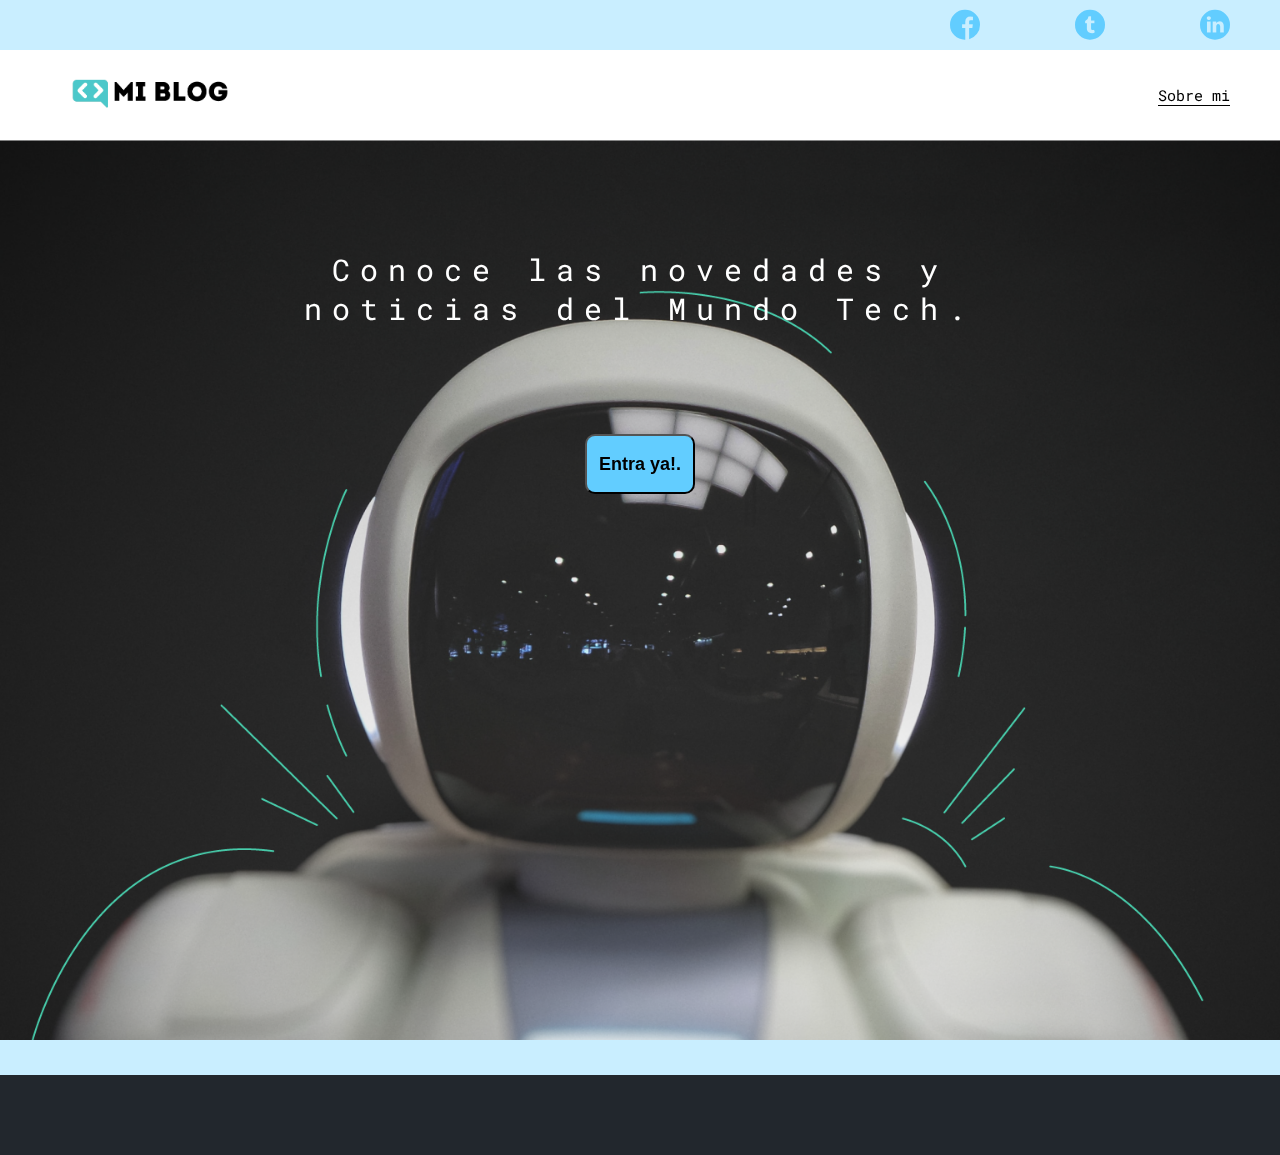
<file: index.html>
<!DOCTYPE html>
<html lang="en">
  <head>
    <meta charset="UTF-8" />
    <meta http-equiv="X-UA-Compatible" content="IE=edge" />
    <meta name="viewport" content="width=device-width, initial-scale=1.0" />
    <title>Mi blog</title>
    <link rel="stylesheet" href="css/style.css" />
    <link rel="stylesheet" href="font/flaticon.css" />
  </head>
  <body class="home-body">
    <header>
      <section class="header-icons-container">
        <div class="icons">
          <a href="https://www.facebook.com/Miguel9214"> <span class="flaticon-001-facebook"></span> </a>
          <a href="https://twitter.com/ramosMiguel9214"> <span class="flaticon-002-twitter"></span></a>
          <a href="https://www.linkedin.com/in/miguel-angel-ramos-lopez-b4366010b/"> <span class="flaticon-010-linkedin"></span></a>
        </div>
      </section>
      <nav>
        <section class="nav-logo-container">
          <a href="index.html"> <img src="img/logo.png" alt="logo" /></a>
        </section>
        <section class="nav-profile-container">
          <a href="perfil.html">Sobre mi</a>
        </section>
      </nav>
    </header>
    <main class="home-main">
      <section>
        <p class="home-main-text">Conoce las novedades y noticias del Mundo Tech.</p>
        <button class="home-main-button">
          <a href="blogs.html">Entra ya!.</a>
        </button>
      </section>
    </main>
    <footer>
      <p></p>
    
    </footer>
  </body>
</html>
</file>
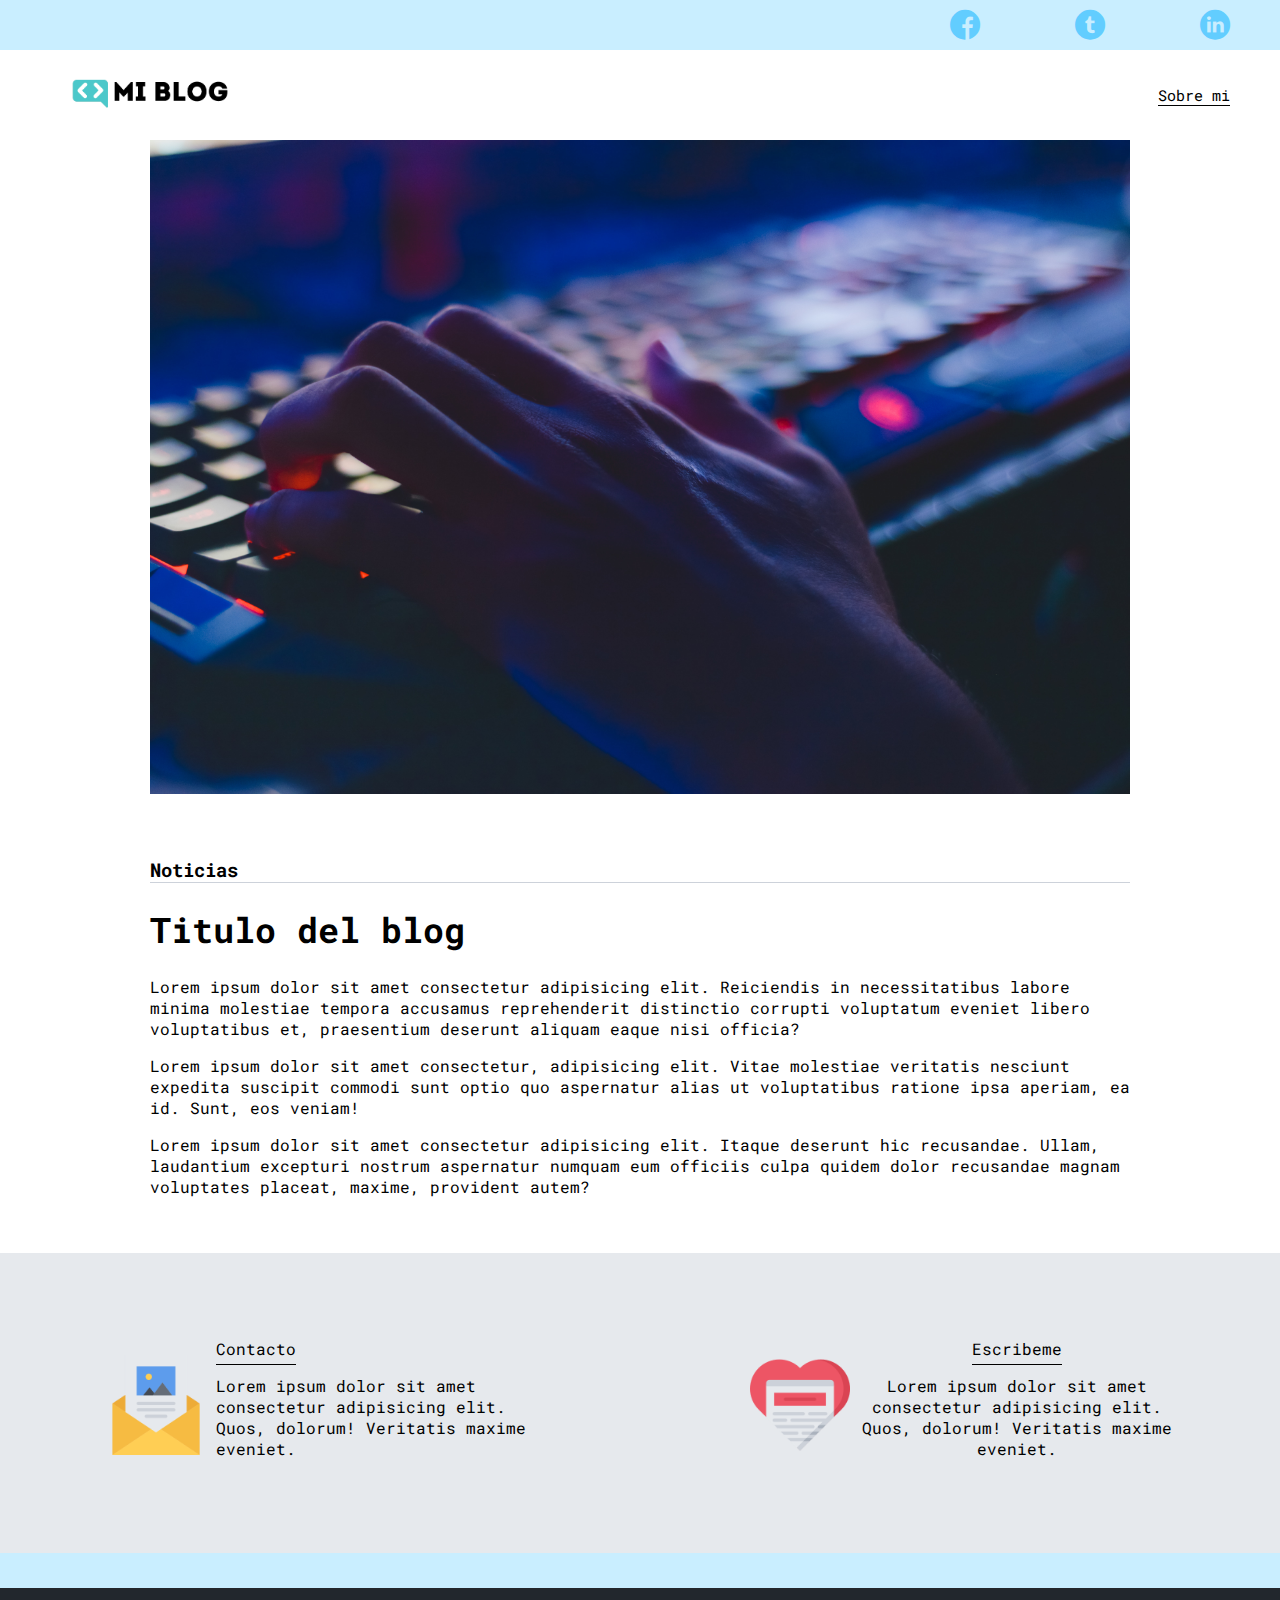
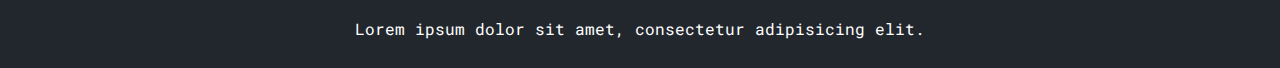
<file: blog.html>
<!DOCTYPE html>
<html lang="en">
  <head>
    <meta charset="UTF-8" />
    <meta http-equiv="X-UA-Compatible" content="IE=edge" />
    <meta name="viewport" content="width=device-width, initial-scale=1.0" />
    <link rel="stylesheet" href="css/style.css" />
    <link rel="stylesheet" href="font/flaticon.css" />
    <link rel="stylesheet" href="css/media-queries.css">
    <title>Document</title>
  </head>
  <body>
    <header>
      <section class="header-icons-container">
        <div class="icons">
          <a href="https://www.facebook.com/Miguel9214">
            <span class="flaticon-001-facebook"></span>
          </a>
          <a href="https://twitter.com/ramosMiguel9214">
            <span class="flaticon-002-twitter"></span
          ></a>
          <a
            href="https://www.linkedin.com/in/miguel-angel-ramos-lopez-b4366010b/"
          >
            <span class="flaticon-010-linkedin"></span
          ></a>
        </div>
      </section>
      <nav>
        <section class="nav-logo-container">
          <a href="index.html"> <img src="img/logo.png" alt="logo" /></a>
        </section>
        <section class="nav-profile-container">
          <a href="perfil.html">Sobre mi</a>
        </section>
      </nav>
    </header>
    <main>
      <section class="blogpost-img-container">
        <div class="grid-container">
          <img src="img/blogMain.jpg" alt="" />
        </div>
      </section>
      <section class="blogpost-main-container">
        <div class="grid-container">
          <h3>Noticias</h3>
          <article>
            <h1>Titulo del blog</h1>
            <p>
              Lorem ipsum dolor sit amet consectetur adipisicing elit.
              Reiciendis in necessitatibus labore minima molestiae tempora
              accusamus reprehenderit distinctio corrupti voluptatum eveniet
              libero voluptatibus et, praesentium deserunt aliquam eaque nisi
              officia?
            </p>
            <p>
              Lorem ipsum dolor sit amet consectetur, adipisicing elit. Vitae
              molestiae veritatis nesciunt expedita suscipit commodi sunt optio
              quo aspernatur alias ut voluptatibus ratione ipsa aperiam, ea id.
              Sunt, eos veniam!
            </p>
            <p>
              Lorem ipsum dolor sit amet consectetur adipisicing elit. Itaque
              deserunt hic recusandae. Ullam, laudantium excepturi nostrum
              aspernatur numquam eum officiis culpa quidem dolor recusandae
              magnam voluptates placeat, maxime, provident autem?
            </p>
          </article>
        </div>
      </section>
      <section class="contact-main-container">
        <div>
          <img src="img/013-newsletter.png" alt="" />
          <div class="contact-left">
            <a href="">Contacto</a>
            <p>
              Lorem ipsum dolor sit amet consectetur adipisicing elit. Quos,
              dolorum! Veritatis maxime eveniet.
            </p>
          </div>
        </div>
        <div>
          <img src="img/006-like.png" alt="" />
          <div class="contac-right">
            <a href="">Escribeme</a>
            <p>
              Lorem ipsum dolor sit amet consectetur adipisicing elit. Quos,
              dolorum! Veritatis maxime eveniet.
            </p>
          </div>
        </div>
      </section>
    </main>
    <footer>
      <p>Lorem ipsum dolor sit amet, consectetur adipisicing elit.</p>
    </footer>
  </body>
</html>
</file>
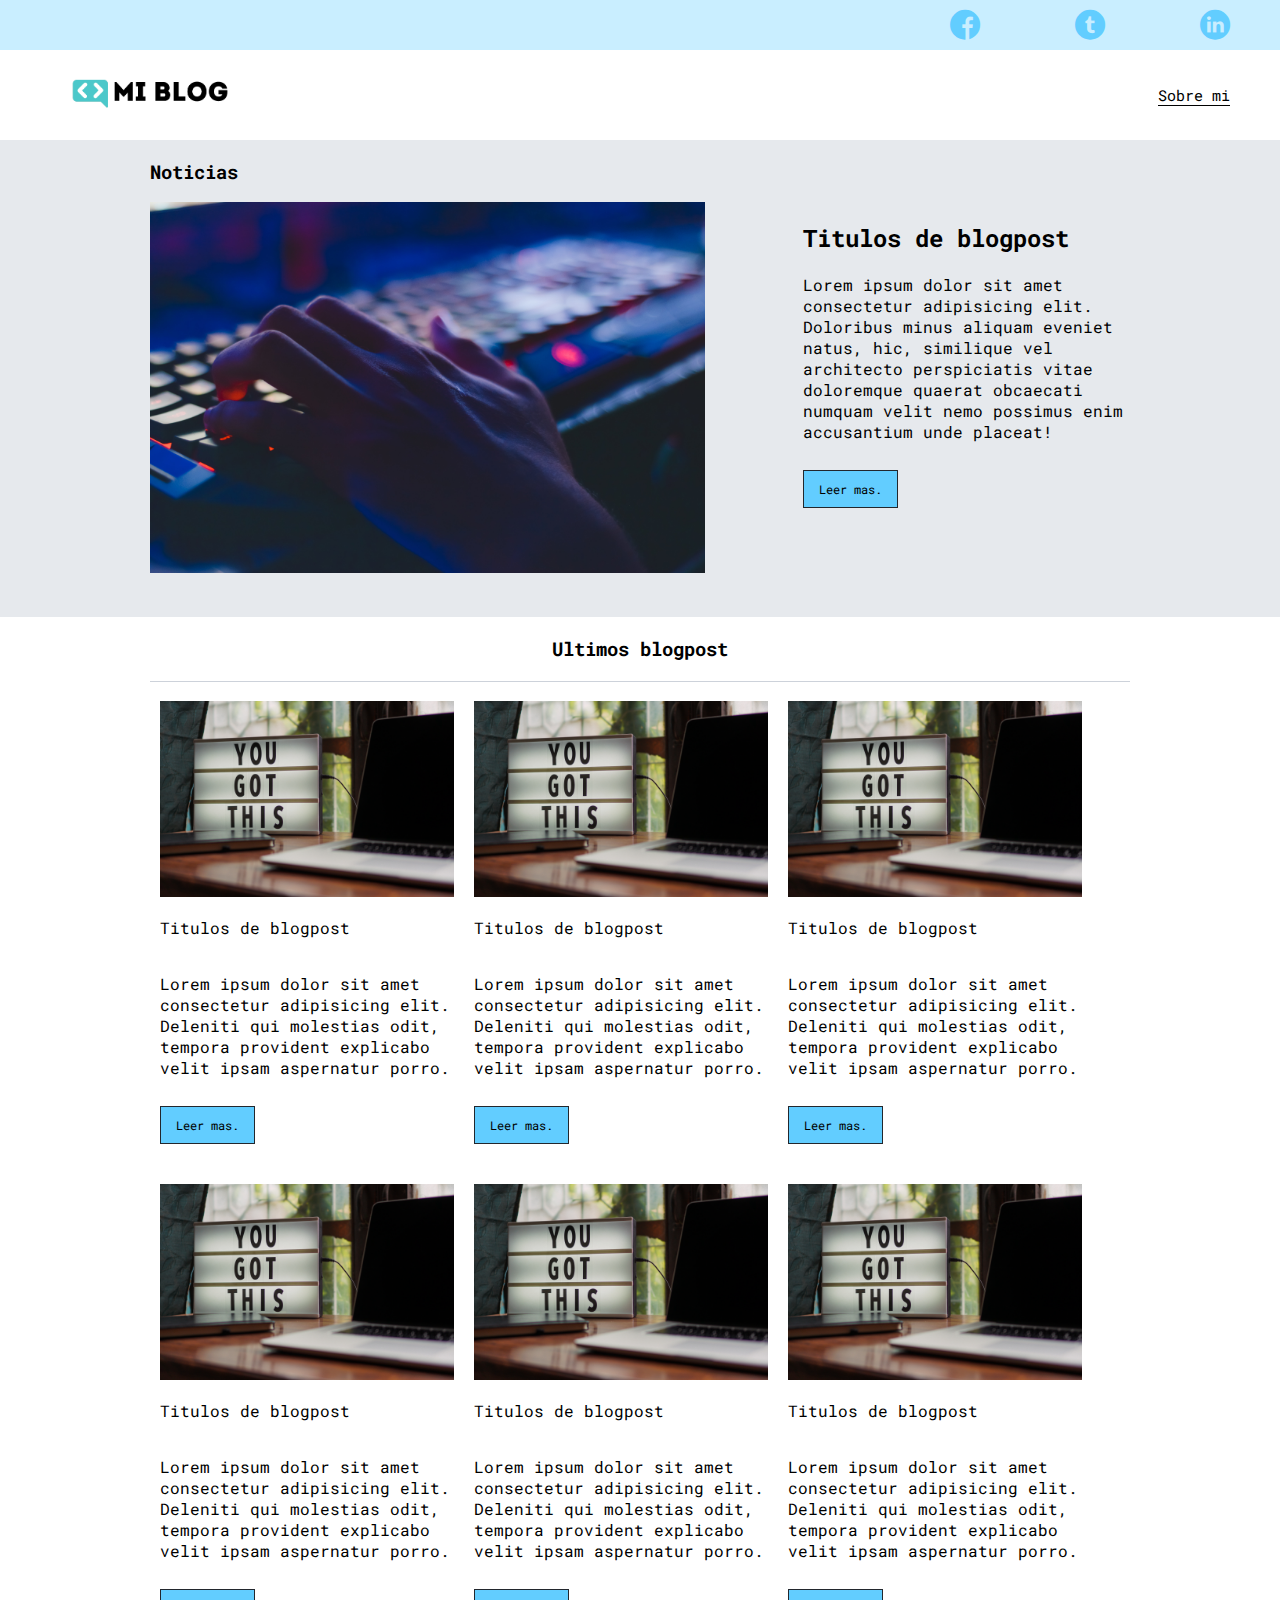
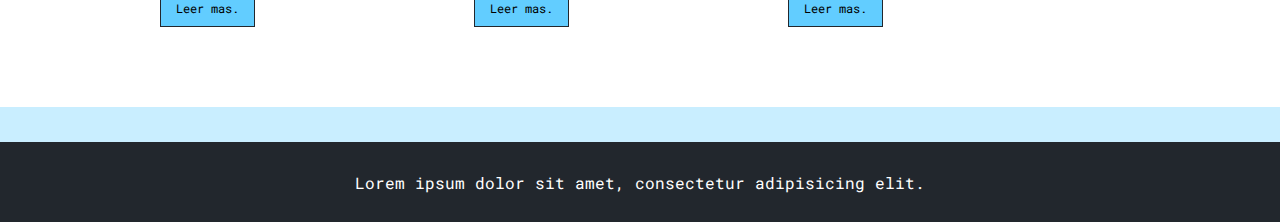
<file: blogs.html>
<!DOCTYPE html>
<html lang="en">
  <head>
    <meta charset="UTF-8" />
    <meta http-equiv="X-UA-Compatible" content="IE=edge" />
    <meta name="viewport" content="width=device-width, initial-scale=1.0" />
    <link rel="stylesheet" href="css/style.css" />
    <link rel="stylesheet" href="font/flaticon.css" />
    <link rel="stylesheet" href="css/media-queries.css">
    <title>Document</title>
  </head>
  <body>
    <header>
      <section class="header-icons-container">
        <div class="icons">
          <a href="https://www.facebook.com/Miguel9214">
            <span class="flaticon-001-facebook"></span>
          </a>
          <a href="https://twitter.com/ramosMiguel9214">
            <span class="flaticon-002-twitter"></span
          ></a>
          <a
            href="https://www.linkedin.com/in/miguel-angel-ramos-lopez-b4366010b/"
          >
            <span class="flaticon-010-linkedin"></span
          ></a>
        </div>
      </section>
      <nav>
        <section class="nav-logo-container">
          <a href="index.html"> <img src="img/logo.png" alt="logo" /></a>
        </section>
        <section class="nav-profile-container">
          <a href="perfil.html">Sobre mi</a>
        </section>
      </nav>
    </header>
    <main class="blogs-main">
      <section class="blogs-news-container">
        <div class="blogs-main-new grid-container">
          <h3>Noticias</h3>
          <div class="blogs-new-img-container">
            <img src="img/blogMain.jpg" alt="imagen" />
          </div>
          <div class="blogs-news-info-container">
            <h2>Titulos de blogpost</h2>
            <p>
              Lorem ipsum dolor sit amet consectetur adipisicing elit. Doloribus
              minus aliquam eveniet natus, hic, similique vel architecto
              perspiciatis vitae doloremque quaerat obcaecati numquam velit nemo
              possimus enim accusantium unde placeat!
            </p>
            <a href="blog.html" class="blogs-button">Leer mas.</a>
          </div>
        </div>
      </section>
      <section class="blogs-posts-container">
        <div class="grid-container">
          <h3>Ultimos blogpost</h3>
          <article class="post-container">
            <img src="img/blogArticule.jpg" alt="" />
            <p>Titulos de blogpost</p>
            <p>
              Lorem ipsum dolor sit amet consectetur adipisicing elit. Deleniti
              qui molestias odit, tempora provident explicabo velit ipsam
              aspernatur porro.
            </p>
            <a href="blog.html" class="blogs-button">Leer mas.</a>
          </article>
          <article class="post-container">
            <img src="img/blogArticule.jpg" alt="" />
            <p>Titulos de blogpost</p>
            <p>
              Lorem ipsum dolor sit amet consectetur adipisicing elit. Deleniti
              qui molestias odit, tempora provident explicabo velit ipsam
              aspernatur porro.
            </p>
            <a href="blog.html" class="blogs-button">Leer mas.</a>
          </article>
          <article class="post-container">
            <img src="img/blogArticule.jpg" alt="" />
            <p>Titulos de blogpost</p>
            <p>
              Lorem ipsum dolor sit amet consectetur adipisicing elit. Deleniti
              qui molestias odit, tempora provident explicabo velit ipsam
              aspernatur porro.
            </p>
            <a href="blog.html" class="blogs-button">Leer mas.</a>
          </article>
          <article class="post-container">
            <img src="img/blogArticule.jpg" alt="" />
            <p>Titulos de blogpost</p>
            <p>
              Lorem ipsum dolor sit amet consectetur adipisicing elit. Deleniti
              qui molestias odit, tempora provident explicabo velit ipsam
              aspernatur porro.
            </p>
            <a href="blog.html" class="blogs-button">Leer mas.</a>
          </article>
          <article class="post-container">
            <img src="img/blogArticule.jpg" alt="" />
            <p>Titulos de blogpost</p>
            <p>
              Lorem ipsum dolor sit amet consectetur adipisicing elit. Deleniti
              qui molestias odit, tempora provident explicabo velit ipsam
              aspernatur porro.
            </p>
            <a href="blog.html" class="blogs-button">Leer mas.</a>
          </article>
          <article class="post-container">
            <img src="img/blogArticule.jpg" alt="" />
            <p>Titulos de blogpost</p>
            <p>
              Lorem ipsum dolor sit amet consectetur adipisicing elit. Deleniti
              qui molestias odit, tempora provident explicabo velit ipsam
              aspernatur porro.
            </p>
            <a href="blog.html" class="blogs-button">Leer mas.</a>
          </article>
        </div>
      </section>
    </main>
    <footer>
      <p>Lorem ipsum dolor sit amet, consectetur adipisicing elit.</p>
    </footer>
  </body>
</html>
</file>
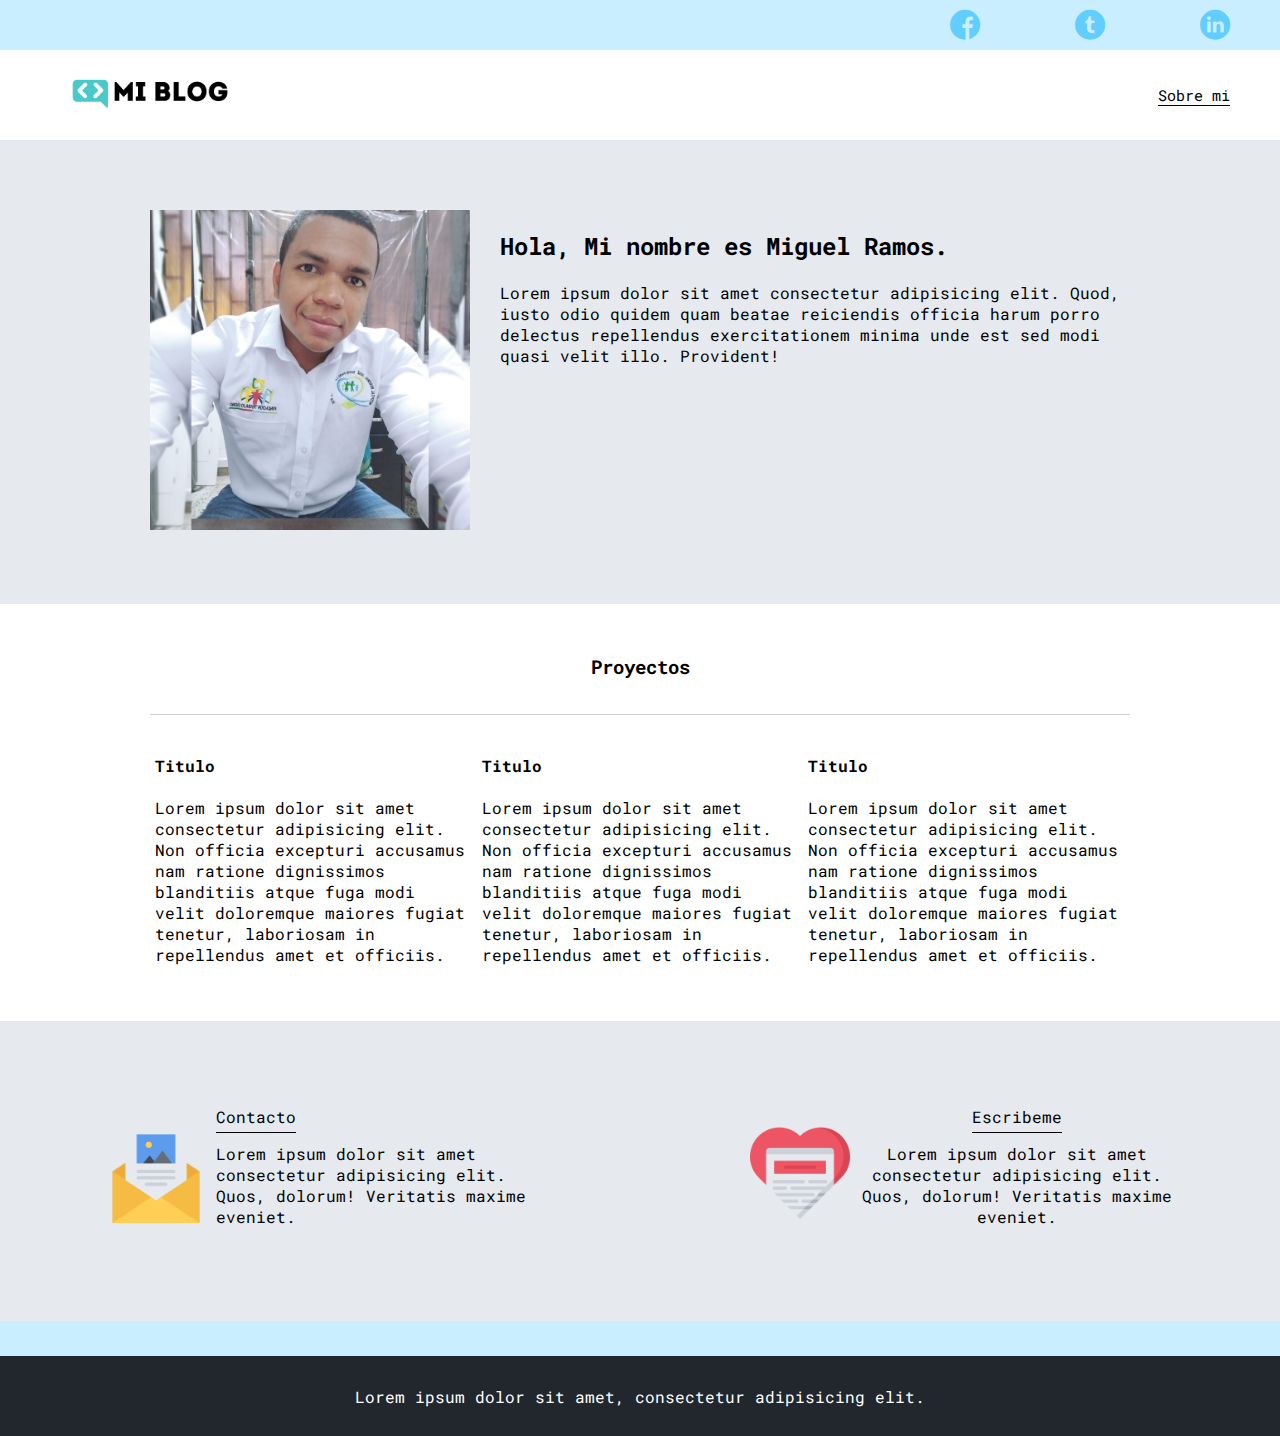
<file: perfil.html>
<!DOCTYPE html>
<html lang="en">
  <head>
    <meta charset="UTF-8" />
    <meta http-equiv="X-UA-Compatible" content="IE=edge" />
    <meta name="viewport" content="width=device-width, initial-scale=1.0" />
    <link rel="stylesheet" href="css/style.css" />
    <link rel="stylesheet" href="font/flaticon.css" />
    <link rel="stylesheet" href="css/media-queries.css">
    <title>Document</title>
  </head>
  <body>
    <header>
      <section class="header-icons-container">
        <div class="icons">
          <a href="https://www.facebook.com/Miguel9214">
            <span class="flaticon-001-facebook"></span>
          </a>
          <a href="https://twitter.com/ramosMiguel9214">
            <span class="flaticon-002-twitter"></span
          ></a>
          <a
            href="https://www.linkedin.com/in/miguel-angel-ramos-lopez-b4366010b/"
          >
            <span class="flaticon-010-linkedin"></span
          ></a>
        </div>
      </section>
      <nav>
        <section class="nav-logo-container">
          <a href="index.html"> <img src="img/logo.png" alt="logo" /></a>
        </section>
        <section class="nav-profile-container">
          <a href="">Sobre mi</a>
        </section>
      </nav>
    </header>
    <main>
      <section class="profile-main-container">
        <div class="grid-container profile-container">
          <div>
            <img src="img/miguel.jpg" alt="" />
          </div>
          <div>
            <h2>Hola, Mi nombre es Miguel Ramos.</h2>
            <p>Lorem ipsum dolor sit amet consectetur adipisicing elit. Quod, iusto odio quidem quam beatae reiciendis officia harum porro delectus repellendus exercitationem minima unde est sed modi quasi velit illo. Provident!</p>
          </div>
        </div>
      </section>
      <section class="profile-main-proyects">
        <div class="grid-container">
          <h3>Proyectos</h3>
          <div class="proyects-main-container">
            <article class="proyects-container">
                <h4>Titulo</h4>
                <p>Lorem ipsum dolor sit amet consectetur adipisicing elit. Non officia excepturi accusamus nam ratione dignissimos blanditiis atque fuga modi velit doloremque maiores fugiat tenetur, laboriosam in repellendus amet et officiis.</p>
            </article>
            <article class="proyects-container">
                <h4>Titulo</h4>
                <p>Lorem ipsum dolor sit amet consectetur adipisicing elit. Non officia excepturi accusamus nam ratione dignissimos blanditiis atque fuga modi velit doloremque maiores fugiat tenetur, laboriosam in repellendus amet et officiis.</p>
            </article>
            <article class="proyects-container">
                <h4>Titulo</h4>
                <p>Lorem ipsum dolor sit amet consectetur adipisicing elit. Non officia excepturi accusamus nam ratione dignissimos blanditiis atque fuga modi velit doloremque maiores fugiat tenetur, laboriosam in repellendus amet et officiis.</p>
            </article>
          </div>
        </div>
      </section>
      <section class="contact-main-container">
        <div>
          <img src="img/013-newsletter.png" alt="" />
          <div class="contact-left">
            <a href="">Contacto</a>
            <p>
              Lorem ipsum dolor sit amet consectetur adipisicing elit. Quos,
              dolorum! Veritatis maxime eveniet.
            </p>
          </div>
        </div>
        <div>
          <img src="img/006-like.png" alt="" />
          <div class="contac-right">
            <a href="">Escribeme</a>
            <p>
              Lorem ipsum dolor sit amet consectetur adipisicing elit. Quos,
              dolorum! Veritatis maxime eveniet.
            </p>
          </div>
        </div>
      </section>
    </main>

    <footer>
      <p>Lorem ipsum dolor sit amet, consectetur adipisicing elit.</p>
    </footer>
  </body>
</html>
</file>
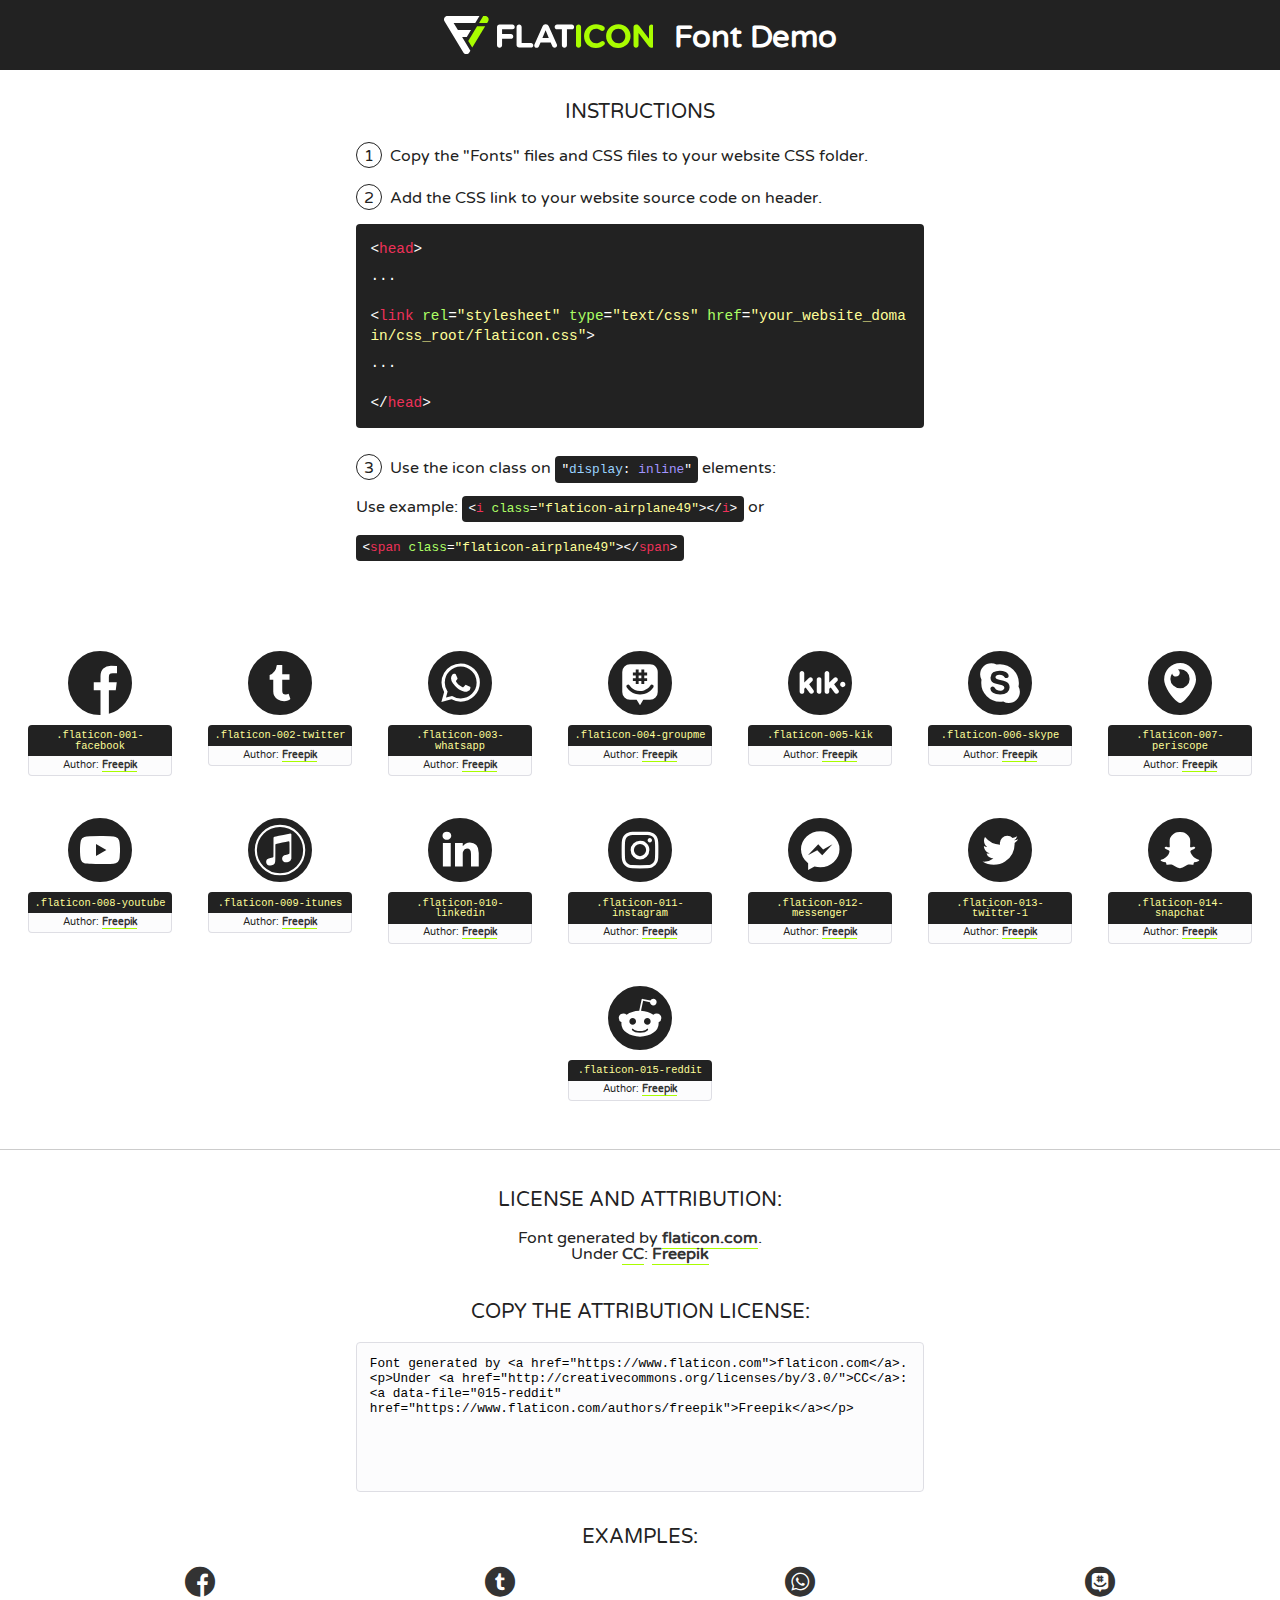
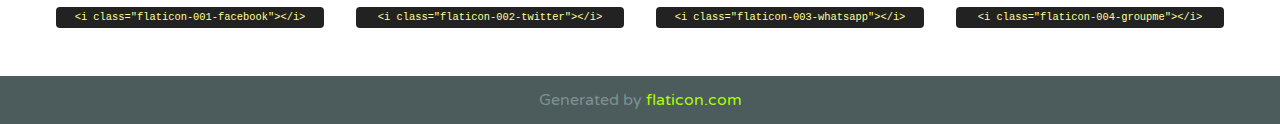
<file: font/flaticon.html>
<!DOCTYPE html>
<!--
  Flaticon icon font: Flaticon
  Creation date: 20/12/2018 09:27
-->
<html>
<!DOCTYPE html>
<html>

<head>
    <title>Flaticon WebFont</title>
    <link href="http://fonts.googleapis.com/css?family=Varela+Round" rel="stylesheet" type="text/css" />
    <link rel="stylesheet" type="text/css" href="flaticon.css">
    <meta charset="UTF-8">
    <style>
    html, body, div, span, applet, object, iframe,
    h1, h2, h3, h4, h5, h6, p, blockquote, pre,
    a, abbr, acronym, address, big, cite, code,
    del, dfn, em, img, ins, kbd, q, s, samp,
    small, strike, strong, sub, sup, tt, var,
    b, u, i, center,
    dl, dt, dd, ol, ul, li,
    fieldset, form, label, legend,
    table, caption, tbody, tfoot, thead, tr, th, td,
    article, aside, canvas, details, embed, 
    figure, figcaption, footer, header, hgroup, 
    menu, nav, output, ruby, section, summary,
    time, mark, audio, video {
        margin: 0;
        padding: 0;
        border: 0;
        font-size: 100%;
        font: inherit;
        vertical-align: baseline;
    }
    /* HTML5 display-role reset for older browsers */
    article, aside, details, figcaption, figure, 
    footer, header, hgroup, menu, nav, section {
        display: block;
    }
    body {
        line-height: 1;
    }
    ol, ul {
        list-style: none;
    }
    blockquote, q {
        quotes: none;
    }
    blockquote:before, blockquote:after,
    q:before, q:after {
        content: '';
        content: none;
    }
    table {
        border-collapse: collapse;
        border-spacing: 0;
    }
    body {
        font-family: 'Varela Round', Helvetica, Arial, sans-serif;
        font-size: 16px;
        color: #222;
    }
    a {
        color: #333;
        border-bottom: 1px solid #a9fd00;
        font-weight: bold;
        text-decoration: none;
    }
    * {
        -moz-box-sizing: border-box;
        -webkit-box-sizing: border-box;
        box-sizing: border-box;
        margin: 0;
        padding: 0;
    }
    [class^="flaticon-"]:before, [class*=" flaticon-"]:before, [class^="flaticon-"]:after, [class*=" flaticon-"]:after {
        font-family: Flaticon;
        font-size: 30px;
        font-style: normal;
        margin-left: 20px;
        color: #333;
    }
    .wrapper {
        max-width: 600px;
        margin: auto;
        padding: 0 1em;
    }
    .title {
        font-size: 1.25em;
        text-align: center;
        margin-bottom: 1em;
        text-transform: uppercase;
    }
    header {
        text-align: center;
        background-color: #222;
        color: #fff;
        padding: 1em;
    }
    header .logo {
        width: 210px;
        height: 38px;
        display: inline-block;
        vertical-align: middle;
        margin-right: 1em;
        border: none;
    }
    header strong {
        font-size: 1.95em;
        font-weight: bold;
        vertical-align: middle;
        margin-top: 5px;
        display: inline-block;
    }
    .demo {
        margin: 2em auto;
        line-height: 1.25em;
    }
    .demo ul li {
        margin-bottom: 1em;
    }
    .demo ul li .num {
        color: #222;
        border-radius: 20px;
        display: inline-block;
        width: 26px;
        padding: 3px;
        height: 26px;
        text-align: center;
        margin-right: 0.5em;
        border: 1px solid #222;
    }
    .demo ul li code {
        background-color: #222;
        border-radius: 4px;
        padding: 0.25em 0.5em;
        display: inline-block;
        color: #fff;
        font-family: Consolas,Monaco,Lucida Console,Liberation Mono,DejaVu Sans Mono,Bitstream Vera Sans Mono,Courier New, monospace;
        font-weight: lighter;
        margin-top: 1em;
        font-size: 0.8em;
        word-break: break-all;
    }
    .demo ul li code.big {
        padding: 1em;
        font-size: 0.9em;
    }
    .demo ul li code .red {
        color: #EF3159;
    }
    .demo ul li code .green {
        color: #ACFF65;
    }
    .demo ul li code .yellow {
        color: #FFFF99;
    }
    .demo ul li code .blue {
        color: #99D3FF;
    }
    .demo ul li code .purple {
        color: #A295FF;
    }
    .demo ul li code .dots {
        margin-top: 0.5em;
        display: block;
    }
    #glyphs {
        border-bottom: 1px solid #ccc;
        padding: 2em 0;
        text-align: center;
    }
    .glyph {
        display: inline-block;
        width: 9em;
        margin: 1em;
        text-align: center;
        vertical-align: top;
        background: #FFF;
    }
    .glyph .glyph-icon {
        padding: 10px;
        display: block;
        font-family:"Flaticon";
        font-size: 64px;
        line-height: 1;
    }
    .glyph .glyph-icon:before {
        font-size: 64px;
        color: #222;
        margin-left: 0;
    }
    .class-name {
        font-size: 0.65em;
        background-color: #222;
        color: #fff;
        border-radius: 4px 4px 0 0;
        padding: 0.5em;
        color: #FFFF99;
        font-family: Consolas,Monaco,Lucida Console,Liberation Mono,DejaVu Sans Mono,Bitstream Vera Sans Mono,Courier New, monospace;
    }
    .author-name {
        font-size: 0.6em;
        background-color: #fcfcfd;
        border: 1px solid #DEDEE4;
        border-top: 0;
        border-radius: 0 0 4px 4px;
        padding: 0.5em;
    }
    .class-name:last-child {
        font-size: 10px;
        color:#888;
    }
    .class-name:last-child a {
        font-size: 10px;
        color:#555;
    }
    .class-name:last-child a:hover {
        color:#a9fd00;
    }
    .glyph > input {
        display: block;
        width: 100px;
        margin: 5px auto;
        text-align: center;
        font-size: 12px;
        cursor: text;
    }
    .glyph > input.icon-input {
        font-family:"Flaticon";
        font-size: 16px;
        margin-bottom: 10px;
    }
    .attribution .title {
        margin-top: 2em;
    }
    .attribution textarea {
        background-color: #fcfcfd;
        padding: 1em;
        border: none;
        box-shadow: none;
        border: 1px solid #DEDEE4;
        border-radius: 4px;
        resize: none;
        width: 100%;
        height: 150px;
        font-size: 0.8em;
        font-family: Consolas,Monaco,Lucida Console,Liberation Mono,DejaVu Sans Mono,Bitstream Vera Sans Mono,Courier New, monospace;
        -webkit-appearance: none;
    }
    .iconsuse {
        margin: 2em auto;
        text-align: center;
        max-width: 1200px;
    }
    .iconsuse:after {
        content: '';
        display: table;
        clear: both;
    }
    .iconsuse .image {
        float: left;
        width: 25%;
        padding: 0 1em;
    }
    .iconsuse .image p {
        margin-bottom: 1em;
    }
    .iconsuse .image span {
        display: block;
        font-size: 0.65em;
        background-color: #222;
        color: #fff;
        border-radius: 4px;
        padding: 0.5em;
        color: #FFFF99;
        margin-top: 1em;
        font-family: Consolas,Monaco,Lucida Console,Liberation Mono,DejaVu Sans Mono,Bitstream Vera Sans Mono,Courier New, monospace;
    }
    #footer {
        text-align: center;
        background-color: #4C5B5C;
        color: #7c9192;
        padding: 1em;
    }
    #footer a {
        border: none;
        color: #a9fd00;
        font-weight: normal;
    }
    @media (max-width: 960px) {
        .iconsuse .image {
            width: 50%;
        }
    }
    @media (max-width: 560px) {
        .iconsuse .image {
            width: 100%;
        }
    }
    </style>
</head>

<body class="characters-off">

    <header>
        <a href="https://www.flaticon.com" target="_blank" class="logo">
            <svg version="1.1" xmlns="http://www.w3.org/2000/svg" xmlns:xlink="http://www.w3.org/1999/xlink" xmlns:a="http://ns.adobe.com/AdobeSVGViewerExtensions/3.0/" viewBox="0 0 560.875 102.036" enable-background="new 0 0 560.875 102.036" xml:space="preserve">
                <defs>
                </defs>
                <g>
                    <g class="letters">
                        <path fill="#ffffff" d="M141.596,29.675c0-3.777,2.985-6.767,6.764-6.767h34.438c3.426,0,6.15,2.728,6.15,6.15
                        c0,3.43-2.724,6.149-6.15,6.149h-27.674v13.091h23.719c3.429,0,6.151,2.724,6.151,6.15c0,3.43-2.723,6.149-6.151,6.149h-23.719
                        v17.574c0,3.773-2.986,6.761-6.764,6.761c-3.779,0-6.764-2.989-6.764-6.761V29.675z"></path>
                        <path fill="#ffffff" d="M193.844,29.149c0-3.781,2.985-6.767,6.764-6.767c3.776,0,6.763,2.985,6.763,6.767v42.957h25.039
                        c3.426,0,6.149,2.726,6.149,6.153c0,3.425-2.723,6.15-6.149,6.15h-31.802c-3.779,0-6.764-2.986-6.764-6.768V29.149z"></path>
                        <path fill="#ffffff" d="M241.891,75.71l21.438-48.407c1.492-3.341,4.215-5.357,7.906-5.357h0.792
                        c3.686,0,6.323,2.017,7.815,5.357l21.439,48.407c0.436,0.967,0.701,1.845,0.701,2.723c0,3.602-2.809,6.501-6.414,6.501
                        c-3.161,0-5.269-1.845-6.499-4.655l-4.132-9.661h-27.059l-4.301,10.102c-1.144,2.631-3.426,4.214-6.237,4.214
                        c-3.517,0-6.24-2.81-6.24-6.325C241.1,77.64,241.451,76.677,241.891,75.71z M279.932,58.666l-8.521-20.297l-8.526,20.297H279.932
                        z"></path>
                        <path fill="#ffffff" d="M314.864,35.387H301.86c-3.429,0-6.239-2.813-6.239-6.238c0-3.429,2.811-6.24,6.239-6.24h39.533
                        c3.426,0,6.237,2.811,6.237,6.24c0,3.425-2.811,6.238-6.237,6.238h-13.001v42.785c0,3.773-2.99,6.761-6.764,6.761
                        c-3.779,0-6.764-2.989-6.764-6.761V35.387z"></path>
                        <path fill="#A9FD00" d="M352.615,29.149c0-3.781,2.985-6.767,6.767-6.767c3.774,0,6.761,2.985,6.761,6.767v49.024
                        c0,3.773-2.987,6.761-6.761,6.761c-3.781,0-6.767-2.989-6.767-6.761V29.149z"></path>
                        <path fill="#A9FD00" d="M374.132,53.836v-0.179c0-17.481,13.178-31.801,32.065-31.801c9.22,0,15.459,2.458,20.557,6.238
                        c1.402,1.054,2.637,2.985,2.637,5.357c0,3.692-2.985,6.59-6.681,6.59c-1.845,0-3.071-0.702-4.044-1.319
                        c-3.776-2.813-7.729-4.393-12.562-4.393c-10.364,0-17.831,8.611-17.831,19.154v0.173c0,10.542,7.291,19.329,17.831,19.329
                        c5.715,0,9.492-1.756,13.359-4.834c1.049-0.874,2.458-1.491,4.039-1.491c3.429,0,6.325,2.813,6.325,6.236
                        c0,2.106-1.056,3.78-2.282,4.834c-5.539,4.834-12.036,7.733-21.878,7.733C387.572,85.464,374.132,71.493,374.132,53.836z"></path>
                        <path fill="#A9FD00" d="M433.009,53.836v-0.179c0-17.481,13.79-31.801,32.766-31.801c18.981,0,32.592,14.143,32.592,31.628v0.173
                        c0,17.483-13.785,31.807-32.769,31.807C446.625,85.464,433.009,71.32,433.009,53.836z M484.224,53.836v-0.179
                        c0-10.539-7.725-19.326-18.626-19.326c-10.893,0-18.449,8.611-18.449,19.154v0.173c0,10.542,7.73,19.329,18.626,19.329
                        C476.676,72.986,484.224,64.378,484.224,53.836z"></path>
                        <path fill="#A9FD00" d="M506.233,29.321c0-3.774,2.99-6.763,6.767-6.763h1.401c3.252,0,5.183,1.583,7.029,3.953l26.093,34.265
                        V29.059c0-3.692,2.99-6.677,6.681-6.677c3.683,0,6.671,2.985,6.671,6.677v48.934c0,3.78-2.987,6.765-6.764,6.765h-0.436
                        c-3.257,0-5.188-1.581-7.034-3.953l-27.056-35.492v32.944c0,3.687-2.985,6.676-6.678,6.676c-3.683,0-6.673-2.989-6.673-6.676
                        V29.321z"></path>
                    </g>
                    <g class="insignia">
                        <path fill="#ffffff" d="M48.372,56.137h12.517l11.156-18.537H37.186L25.688,18.539h57.825L94.668,0H9.271
                        C5.925,0,2.842,1.801,1.198,4.716c-1.644,2.907-1.593,6.482,0.134,9.343l50.38,83.501c1.678,2.781,4.689,4.476,7.938,4.476
                        c3.246,0,6.257-1.695,7.935-4.476l2.898-4.804L48.372,56.137z"></path>
                        <g class="i">
                            <path fill="#A9FD00" d="M93.575,18.539h0.031v0.004l21.652,0.004l2.705-4.488c1.727-2.861,1.778-6.436,0.133-9.343
                            C116.454,1.801,113.371,0,110.026,0h-5.294L93.575,18.539z"></path>
                            <polygon fill="#A9FD00" points="88.291,27.356 64.725,66.486 75.519,84.404 109.942,27.356"></polygon>
                        </g>
                    </g>
                </g>
            </svg>
        </a>
        <strong>Font Demo</strong>
    </header>


    <section class="demo wrapper">

        <p class="title">Instructions</p>

        <ul>
            <li>
                <span class="num">1</span>Copy the "Fonts" files and CSS files to your website CSS folder.
            </li>
            <li>
                <span class="num">2</span>Add the CSS link to your website source code on header.
                <code class="big">
                    &lt;<span class="red">head</span>&gt;
                    <br/><span class="dots">...</span>
                    <br/>&lt;<span class="red">link</span> <span class="green">rel</span>=<span class="yellow">"stylesheet"</span> <span class="green">type</span>=<span class="yellow">"text/css"</span> <span class="green">href</span>=<span class="yellow">"your_website_domain/css_root/flaticon.css"</span>&gt;
                    <br/><span class="dots">...</span>
                    <br/>&lt;/<span class="red">head</span>&gt;
                </code>
            </li>

            <li>
                <p>
                    <span class="num">3</span>Use the icon class on <code>"<span class="blue">display</span>:<span class="purple"> inline</span>"</code> elements:
                    <br />
                    Use example: <code>&lt;<span class="red">i</span> <span class="green">class</span>=<span class="yellow">&quot;flaticon-airplane49&quot;</span>&gt;&lt;/<span class="red">i</span>&gt;</code> or <code>&lt;<span class="red">span</span> <span class="green">class</span>=<span class="yellow">&quot;flaticon-airplane49&quot;</span>&gt;&lt;/<span class="red">span</span>&gt;</code>
            </li>
        </ul>

    </section>




   <section id="glyphs">          
    
      
        <div class="glyph"><div class="glyph-icon flaticon-001-facebook"></div>
            <div class="class-name">.flaticon-001-facebook</div>
            <div class="author-name">Author: <a data-file="001-facebook" href="https://www.flaticon.com/authors/freepik">Freepik</a> </div> 
        </div>        
        
        <div class="glyph"><div class="glyph-icon flaticon-002-twitter"></div>
            <div class="class-name">.flaticon-002-twitter</div>
            <div class="author-name">Author: <a data-file="002-twitter" href="https://www.flaticon.com/authors/freepik">Freepik</a> </div> 
        </div>        
        
        <div class="glyph"><div class="glyph-icon flaticon-003-whatsapp"></div>
            <div class="class-name">.flaticon-003-whatsapp</div>
            <div class="author-name">Author: <a data-file="003-whatsapp" href="https://www.flaticon.com/authors/freepik">Freepik</a> </div> 
        </div>        
        
        <div class="glyph"><div class="glyph-icon flaticon-004-groupme"></div>
            <div class="class-name">.flaticon-004-groupme</div>
            <div class="author-name">Author: <a data-file="004-groupme" href="https://www.flaticon.com/authors/freepik">Freepik</a> </div> 
        </div>        
        
        <div class="glyph"><div class="glyph-icon flaticon-005-kik"></div>
            <div class="class-name">.flaticon-005-kik</div>
            <div class="author-name">Author: <a data-file="005-kik" href="https://www.flaticon.com/authors/freepik">Freepik</a> </div> 
        </div>        
        
        <div class="glyph"><div class="glyph-icon flaticon-006-skype"></div>
            <div class="class-name">.flaticon-006-skype</div>
            <div class="author-name">Author: <a data-file="006-skype" href="https://www.flaticon.com/authors/freepik">Freepik</a> </div> 
        </div>        
        
        <div class="glyph"><div class="glyph-icon flaticon-007-periscope"></div>
            <div class="class-name">.flaticon-007-periscope</div>
            <div class="author-name">Author: <a data-file="007-periscope" href="https://www.flaticon.com/authors/freepik">Freepik</a> </div> 
        </div>        
        
        <div class="glyph"><div class="glyph-icon flaticon-008-youtube"></div>
            <div class="class-name">.flaticon-008-youtube</div>
            <div class="author-name">Author: <a data-file="008-youtube" href="https://www.flaticon.com/authors/freepik">Freepik</a> </div> 
        </div>        
        
        <div class="glyph"><div class="glyph-icon flaticon-009-itunes"></div>
            <div class="class-name">.flaticon-009-itunes</div>
            <div class="author-name">Author: <a data-file="009-itunes" href="https://www.flaticon.com/authors/freepik">Freepik</a> </div> 
        </div>        
        
        <div class="glyph"><div class="glyph-icon flaticon-010-linkedin"></div>
            <div class="class-name">.flaticon-010-linkedin</div>
            <div class="author-name">Author: <a data-file="010-linkedin" href="https://www.flaticon.com/authors/freepik">Freepik</a> </div> 
        </div>        
        
        <div class="glyph"><div class="glyph-icon flaticon-011-instagram"></div>
            <div class="class-name">.flaticon-011-instagram</div>
            <div class="author-name">Author: <a data-file="011-instagram" href="https://www.flaticon.com/authors/freepik">Freepik</a> </div> 
        </div>        
        
        <div class="glyph"><div class="glyph-icon flaticon-012-messenger"></div>
            <div class="class-name">.flaticon-012-messenger</div>
            <div class="author-name">Author: <a data-file="012-messenger" href="https://www.flaticon.com/authors/freepik">Freepik</a> </div> 
        </div>        
        
        <div class="glyph"><div class="glyph-icon flaticon-013-twitter-1"></div>
            <div class="class-name">.flaticon-013-twitter-1</div>
            <div class="author-name">Author: <a data-file="013-twitter-1" href="https://www.flaticon.com/authors/freepik">Freepik</a> </div> 
        </div>        
        
        <div class="glyph"><div class="glyph-icon flaticon-014-snapchat"></div>
            <div class="class-name">.flaticon-014-snapchat</div>
            <div class="author-name">Author: <a data-file="014-snapchat" href="https://www.flaticon.com/authors/freepik">Freepik</a> </div> 
        </div>        
        
        <div class="glyph"><div class="glyph-icon flaticon-015-reddit"></div>
            <div class="class-name">.flaticon-015-reddit</div>
            <div class="author-name">Author: <a data-file="015-reddit" href="https://www.flaticon.com/authors/freepik">Freepik</a> </div> 
        </div>        
        

    </section>



    <section class="attribution wrapper"   style="text-align:center;">

      <div class="title">License and attribution:</div><div class="attrDiv">Font generated by <a href="https://www.flaticon.com">flaticon.com</a>. <div><p>Under <a href="http://creativecommons.org/licenses/by/3.0/">CC</a>: <a data-file="015-reddit" href="https://www.flaticon.com/authors/freepik">Freepik</a></p>  </div>
      </div>
      <div class="title">Copy the Attribution License:</div>

    <textarea onclick="this.focus();this.select();">Font generated by &lt;a href=&quot;https://www.flaticon.com&quot;&gt;flaticon.com&lt;/a&gt;. <p>Under <a href="http://creativecommons.org/licenses/by/3.0/">CC</a>: <a data-file="015-reddit" href="https://www.flaticon.com/authors/freepik">Freepik</a></p>  
     </textarea>

    </section>

    <section class="iconsuse">

          <div class="title">Examples:</div>            
             
            <div class="image">
                <p>
                    <i class="glyph-icon flaticon-001-facebook"></i> 
                    <span>&lt;i class=&quot;flaticon-001-facebook&quot;&gt;&lt;/i&gt;</span>
                </p>
            </div>
            
            <div class="image">
                <p>
                    <i class="glyph-icon flaticon-002-twitter"></i> 
                    <span>&lt;i class=&quot;flaticon-002-twitter&quot;&gt;&lt;/i&gt;</span>
                </p>
            </div>
            
            <div class="image">
                <p>
                    <i class="glyph-icon flaticon-003-whatsapp"></i> 
                    <span>&lt;i class=&quot;flaticon-003-whatsapp&quot;&gt;&lt;/i&gt;</span>
                </p>
            </div>
            
            <div class="image">
                <p>
                    <i class="glyph-icon flaticon-004-groupme"></i> 
                    <span>&lt;i class=&quot;flaticon-004-groupme&quot;&gt;&lt;/i&gt;</span>
                </p>
            </div>
                       
        </div>
                            
    </section>

<div id="footer">
    <div>Generated by <a href="https://www.flaticon.com">flaticon.com</a>
    </div>
</div>



</body>
</html>
</file>
<file: css/style.css>
@import url("https://fonts.googleapis.com/css2?family=Roboto+Mono:wght@400;500;700&family=Roboto+Slab:wght@400;700&family=Roboto:wght@400;700;900&display=swap");

body {
  font-family: "Roboto Mono", monospace;
  margin: 0;
  padding: 0;
}

a {
  text-decoration: none;
  display: inline;
  color: black;
}

.home-body {
  position: fixed;
  top: 0;
  bottom: 0;
  left: 0;
  right: 0;
}

.grid-container{
  max-width: 980px;
  margin: auto;

}

header {
  width: 100%;
  height: 140px;
  display: grid;
  grid-template-rows: 1fr 1fr;
}

header .header-icons-container {
  width: 100%;
  height: 50px;
  display: grid;
  background-color: #c9eeff;
}

header .header-icons-container .icons {
  width: 300px;
  height: auto;
  display: flex;
  justify-items: flex-end;
  align-items: center;
  justify-content: space-between;
  justify-self: end;
  margin-right: 50px;
}

header .icons span {
  color: #62cdff;
}

nav {
  display: grid;
  grid-template-columns: 1fr 1fr;
  height: 90px;
}

nav .nav-logo-container {
  margin-left: 50px;
}

nav .nav-logo-container img {
  width: 200px;
  margin-top: 10px;
}

nav .nav-profile-container {
  display: flex;
  align-items: center;
  justify-content: flex-end;
  margin-right: 50px;
}

nav .nav-profile-container a {
  color: black;
  border-bottom: 1px solid black;
  font-size: 15px;
}

.home-main {
  display: grid;
  grid-template-columns: 1fr 4fr 1fr;
  height: 100%;
  background-image: url("../img/Cover.png");
  background-position: center;
  background-repeat: no-repeat;
  background-size: cover;
}

.home-main section {
  display: grid;
  grid-column: 2;
  justify-items: center;
  height: 350px;
  margin-top: 80px;
}

.home-main-text {
  font-family: "Roboto Mono", monospace;
  font-size: 30px;
  font-weight: 700px;
  letter-spacing: 10px;
  color: white;
  text-align: center;
}

.home-main-button {
  width: 110px;
  height: 60px;
  background-color: #62cdff;
  display: grid;
  align-items: center;
  border-radius: 10px;
}

.home-main-button a {
  font-weight: 700;
  font-size: 18px;
}

.blogs-main {
  display: grid;
}

.blogs-news-container {
  background-color: #e6e9ed;
  padding: 0 50px 40px;
}

.blogs-main-new {
  display: grid;
  grid-template-columns: 2fr 1fr;
  grid-template-rows: 2fr;
}

.blogs-new-img-container {
  grid-column: 1;
}

.blogs-new-img-container img {
  width: 85%;
}

.blogs-news-info-container {
  grid-column: 2;

}

.blogs-news-info-container p {
  margin-bottom: 35px;
  
}


.blogs-posts-container{
    padding: 0 50px 40px;
}

.blogs-posts-container h3{
    border-bottom: 1px solid #cdd2da;
    padding-bottom: 20px;
    text-align: center;
}

.blogs-button{
    border: 1px solid #22272d;
    padding: 10px 15px;
    font-size: 12px;
    background-color:#62cdff
}

.blogs-posts-container .post-container{
    display: inline-block;
    padding-left: 10px;
    max-width: 30%;
    margin-bottom: 50px;
}


.blogs-posts-container .post-container p{
    margin-bottom: 35px;
}

.blogs-posts-container .post-container img{
    width: 100%;
}

footer{
    width: 100%;
    height: 80px;
    background-color:#22272d;
    border-top: 35px solid #c9eeff;
    text-align: center;
}

footer p{
    color: white;
    margin-top: 30px;
}


.blogpost-img-container{
  padding: 0 50px 40px;
}

.blogpost-img-container img{
  width: 100%;
}

.blogpost-main-container{
  padding: 0 50px 40px;
}

.blogpost-main-container h3{
  border-bottom: 1px solid #cdd2da;
}

.blogpost-main-container h1{
  font-size: 35px;
 
}

.contact-main-container{
  width: 100%;
  min-height: 250px;
  background-color: #e6e9ed;
  text-align: center;
  padding-bottom: 50px;

}

.contact-main-container div{
  display: inline-block;
  width: 49.5%;
  height: 100%;
}

.contact-main-container div a{
  border-bottom: 1px solid black;
  padding-bottom: 5px;
}

.contact-main-container .contact-left, .contact-rigth{
text-align: initial;
margin-top: 85px;
}
.contact-main-container img{
  width: 100px;
}

.profile-main-container{
  padding: 70px 40px;
  background-color: #e6e9ed;
  margin-bottom: 50px;

}

.profile-main-container img{
  width: 320px;
  margin-right: 30px;
}

.profile-main-container .profile-container{
  display: flex;
}


.profile-main-proyects{
  padding: 0 50px 40px;
}


.profile-main-proyects h3{
  border-bottom: 1px solid #cdd2da;
  padding-bottom: 35px;
  text-align: center;
}

.proyects-main-container{
  display: grid;
  grid-template-columns: 1fr 1fr 1fr;
}

.proyects-container{
  padding: 0 5px;
}
</file>
<file: font/flaticon.css>
/*
  	Flaticon icon font: Flaticon
  	Creation date: 20/12/2018 09:27
  	*/

@font-face {
  font-family: "Flaticon";
  src: url("./Flaticon.eot");
  src: url("./Flaticon.eot?#iefix") format("embedded-opentype"),
       url("./Flaticon.woff") format("woff"),
       url("./Flaticon.ttf") format("truetype"),
       url("./Flaticon.svg#Flaticon") format("svg");
  font-weight: normal;
  font-style: normal;
}

@media screen and (-webkit-min-device-pixel-ratio:0) {
  @font-face {
    font-family: "Flaticon";
    src: url("./Flaticon.svg#Flaticon") format("svg");
  }
}

[class^="flaticon-"]:before, [class*=" flaticon-"]:before,
[class^="flaticon-"]:after, [class*=" flaticon-"]:after {   
  font-family: Flaticon;
        font-size: 30px;
font-style: normal;
margin-left: 20px;
}

.flaticon-001-facebook:before { content: "\f100"; }
.flaticon-002-twitter:before { content: "\f101"; }
.flaticon-003-whatsapp:before { content: "\f102"; }
.flaticon-004-groupme:before { content: "\f103"; }
.flaticon-005-kik:before { content: "\f104"; }
.flaticon-006-skype:before { content: "\f105"; }
.flaticon-007-periscope:before { content: "\f106"; }
.flaticon-008-youtube:before { content: "\f107"; }
.flaticon-009-itunes:before { content: "\f108"; }
.flaticon-010-linkedin:before { content: "\f109"; }
.flaticon-011-instagram:before { content: "\f10a"; }
.flaticon-012-messenger:before { content: "\f10b"; }
.flaticon-013-twitter-1:before { content: "\f10c"; }
.flaticon-014-snapchat:before { content: "\f10d"; }
.flaticon-015-reddit:before { content: "\f10e"; }
</file>
<file: css/media-queries.css>
@media (max-width: 900px) {
  .blogs-main-new {
    grid-template-columns: 1fr;
    grid-template-rows: 3fr;
  }

  .blogs-new-img-container {
    grid-row: 2;
  }

  .blogs-news-info-container {
    grid-column: 1;
    grid-row: 3;
  }

  .blogs-posts-container .post-container {
    max-width: 45%;
  }

  .proyects-main-container{
    grid-template-columns: 1fr 1fr;
    grid-template-rows: 2fr;
  }

  .profile-main-container .profile-container{
    display: block;

  }
  
}

@media (max-width: 600px) {
    .blogs-posts-container .post-container {
      max-width: 95%;
    }
  }
</file>
